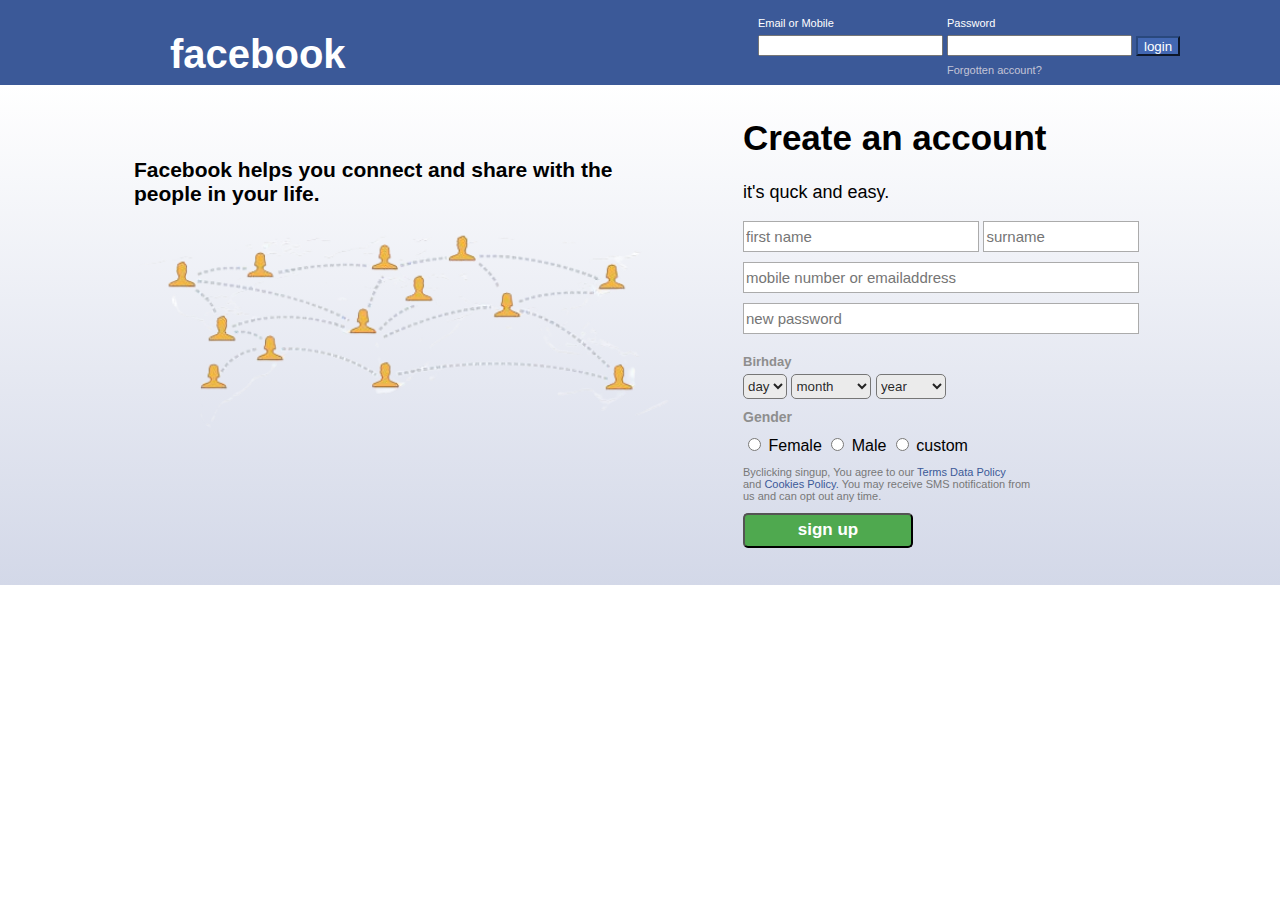
<file: index.html>
<!DOCTYPE html>
<html lang="en">
<head>
    <meta charset="UTF-8">
    <meta http-equiv="X-UA-Compatible" content="IE=edge">
    <meta name="viewport" content="width=device-width, initial-scale=1.0">
    <title>Document</title>
    <link href="fb.css" rel="stylesheet" type="text/css">
</head>
<body>
    <div class="container">
        <div class="header">
            <div class="logo">
                  <a class="logotext" href="index.html">facebook</a> 
            </div>
            <div class="login">
                <form action="">
                    <table class="logincontrols">
                        <tr>
                             <td><label class="loginlabel">Email or Mobile</label></td>
                             <td><label class="loginlabel">Password</label></td>
                        </tr>
                        <tr>
                            <td><input type="text"></td>
                            <td><input type="text"></td>
                            <td><input class="submitclass" type="submit" value="login"></td>
                        </tr>
                        <tr>
                            <td></td>
                            <td><a class="forgotten" href="forgotten.html">Forgotten account?</a></td>
                        </tr>
                     </table>
                </form>
            </div>
        </div>
        <div class="mainbody">
            <div class="leftsection">
                <p class="para">Facebook helps you connect and share with the<br> people in your life.</p>
                <img class="image" src="fbimage-removebg-preview.png" alt="">

            </div>
            <div class="rightsection">
                <h1 class="headding">Create an account</h1>
                <p class="right-para">it's quck and easy.</p>
                <form action="">
                    <input class="input" type="text" placeholder="first name">
                    <input class="surname" type="text" placeholder="surname">
                    <br>
                    <input class="mobile" type="text" placeholder="mobile number or emailaddress">
                    <br>
                    <input class="new-password" type="text" placeholder="new password">
                    <br>
                    <p class="birthday">Birhday</p>
                    <select name="" id="day">
                        <option value="">day</option>
                        <option value="">1</option>
                        <option value="">2</option>
                        <option value="">3</option>
                        <option value="">4</option>
                        <option value="">5</option>
                        <option value="">6</option>
                        <option value="">7</option>
                        <option value="">8</option>
                        <option value="">9</option>
                    </select>
                    <select id="month" >
                        <option>month</option>
                        <option>jan</option>
                        <option>feb</option>
                        <option>mar</option>
                        <option>apr</option>
                        <option>may</option>
                        <option>jun</option>
                        <option>jly</option>
                        <option>aug</option>
                        <option>sep</option>
                        <option>oct</option>
                        <option>nov</option>
                        <option>dec</option>
                    </select>
                    <select id="year">
                        <option>year</option>
                        <option>1990</option>
                        <option>1991</option>
                        <option>1992</option>
                    </select>
                    <br>
                    <p class="gender">Gender</p>
                    <input type="radio">
                    <label>Female</label>
                    <input type="radio">
                    <label>Male</label>
                    <input type="radio">
                    <label>custom</label>
                </form>
                <p class="policy">Byclicking singup, You agree to our <span class="terms">Terms Data Policy</span><br>and <span class="terms">Cookies Policy.</span> You may receive SMS notification from <br>us and can opt out any time.</p>
                <input class="sign" type="submit" value="sign up">

            </div>

        </div>
    </div>
</body>
</html>
</file>
<file: fb.css>
.header{
    background-color: #3b5998;
    width: 100%;
    height: 85px;
}
body{
    margin: 0;
    font-family: helvetica neue, helvetica, arial, sans-serif;
}
.logo{
    width: 50%;
    padding-top: 32px;
    float: left;
}
.login{
    width: 50%;
    float: left;
}
.logotext{
    color: white;
    font-size: 40px;
    font-weight: bold;
    text-decoration: none;
    font-family: helvetica neue, helvetica, arial, sans-serif;
    margin-left: 170px;
}
.loginlabel{
    color: white;
    font-size: 11px;
}
.logincontrols{
    margin-left: 115px;
}
.login{
    padding-top: 10px;
}
.forgotten{
    color: rgba(251, 241, 241, 0.715);
    font-size: 11px;
    text-decoration: none;
    columns: #7cb4d8;

}
.submitclass{
    background-color: #4267b2;
    color: white;
    height: 20px;
    border-color: #29487d;
    cursor: pointer;

}
.submitclass:hover{
    background-color: rgb(0, 207, 124);
}
.leftsection{
    width: 50%;
    float: left;
    padding-left: 134px;
    padding-top: 52px;

}
.rightsection{
    width: 39%;
    float: left;
    margin: -31px;
    margin-top: 10px;
}
.mainbody{
    background: linear-gradient(white,#d3d8e8);
    width: 100%;
    height: 500px;
}
.image{
    width: 581px;
}
.para{
    font-weight: bold;
    font-size: 21px;

}
.headding{
    font-size: 35px;
}
.right-para{
    font-size: 18px;
}
.input{
    height: 27px;
    width: 230px;
    font-size: 15px;
    /* border-radius: 5px;
    border-color: #ffffff; */
    border: solid 1px rgb(171, 171, 171);
}
.surname{
    height: 27px;
    width: 150px;
    font-size: 15px;
    /* border-radius: 5px;
    border-color: #ffffff; */
    border: solid 1px rgb(171, 171, 171);
}
.mobile{
    height: 27px;
    width: 390px;
    font-size: 15px;
    /* border-radius: 5px;
    border-color: #ffffff;  */
    border: solid 1px rgb(171, 171, 171);
    margin: 10px;
    margin-left: 0px;
}
.new-password{
    height: 27px;
    width: 390px;
    font-size: 15px;
    /* border-radius: 5px; */
    /* border-color: #ffffff;  */
    border: solid 1px rgb(171, 171, 171);
}
.br{
    margin: 0px;
    margin-top: 500px;
}
#day{
    color: #000000d9;
    height: 25px;
    border-radius: 5px;
    background-color: #ebebeb;
    
}
#month{
    color: #000000d9;
    height: 25px;
    width: 80px;
    border-radius: 5px;
    background-color: #ebebeb; 
}
#year{
    color: #000000d9;
    height: 25px;
    width: 70px;
    border-radius: 5px;
    background-color: #ebebeb;
}
.gender{
    margin: 10px;
    margin-left: 0px;
    color: rgb(142, 142, 142);
    font-size: 14px;
    font-weight: bold;
}
.birthday{
    color: rgb(142, 142, 142);
    font-size: 13px;
    margin-top: 20px;
    margin-bottom: 5px;
    font-weight: bold;
}
.policy{
    color: rgb(120, 120, 120);
    font-size: 11px;
    font-style: normal;
}
.terms{
    color: #3b5998;
}
.sign{
    height: 35px;
    width: 170px;
    border-radius: 5px;
    background-color: rgb(79, 169, 79);
    color: #ffffff;
    font-weight: bold;
    font-size: 17px;
    border-color: rgb(0, 0, 0);
    cursor: pointer;
}
.sign:hover{
    background-color: rgb(24, 113, 0);
}
</file>
